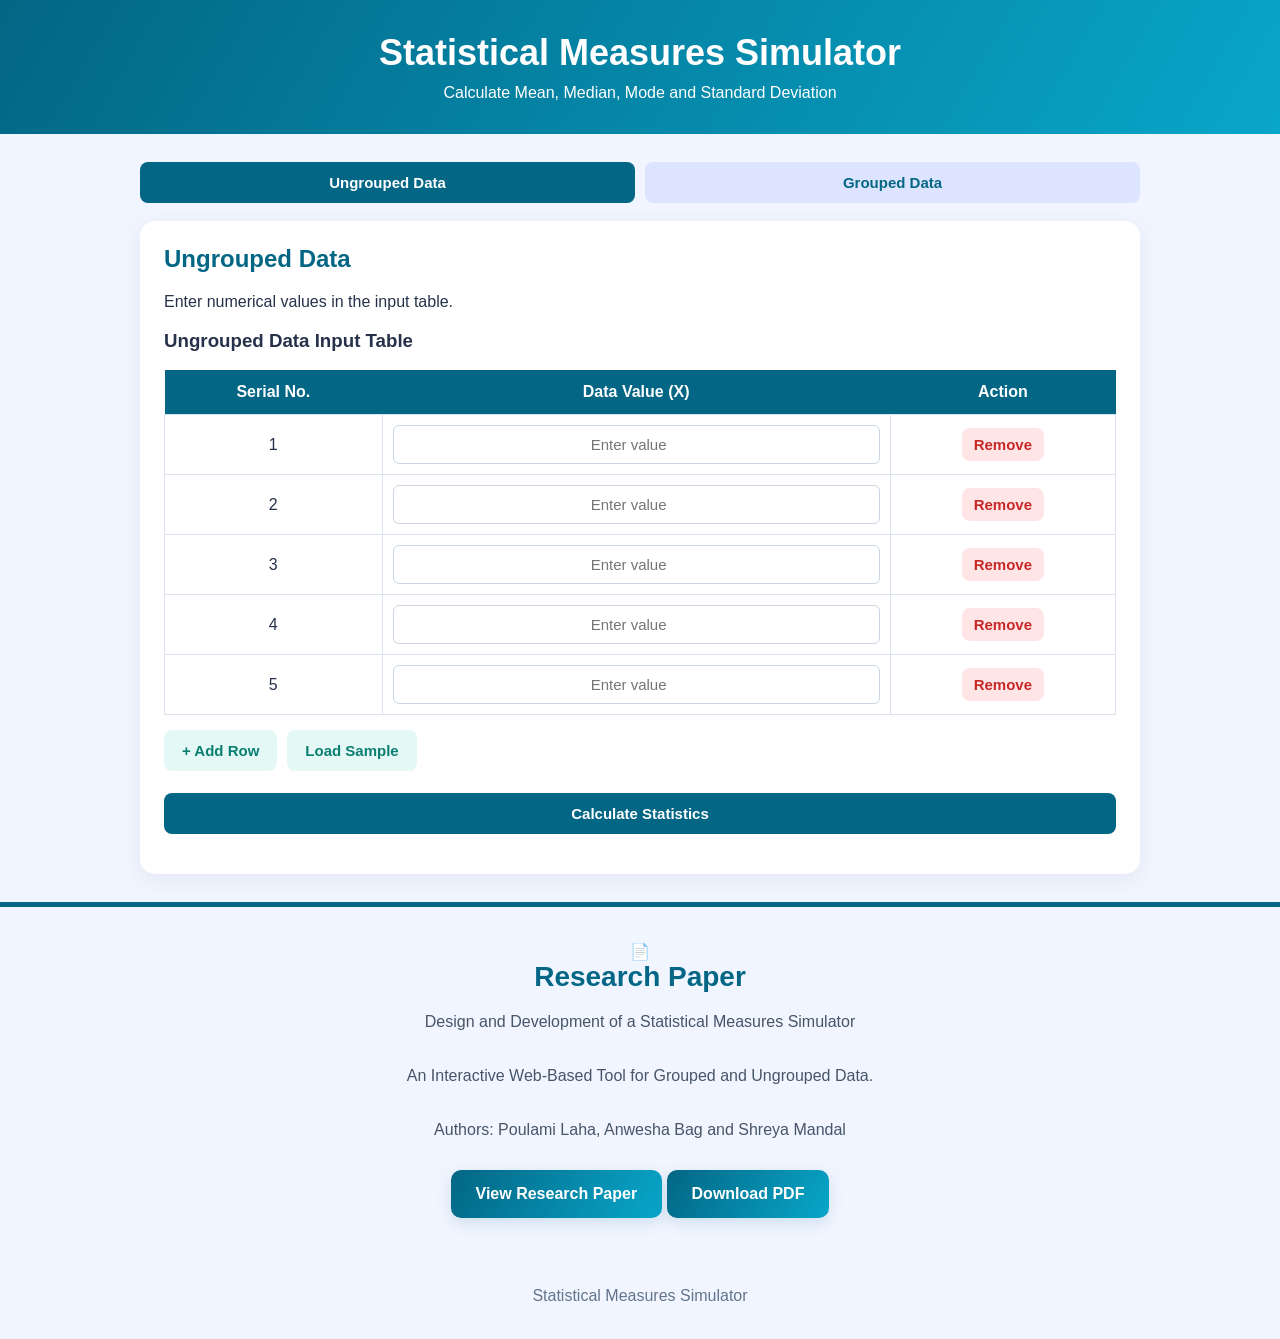
<file: index.html>
<!DOCTYPE html>
<html lang="en">

<head>
    <meta charset="UTF-8">
    <meta name="viewport" content="width=device-width, initial-scale=1.0">

    <title>Statistical Measures Simulator</title>

    <link rel="stylesheet" href="style1.css">
    <script src="script1.js" defer></script>
</head>

<body>

<header>
    <h1>Statistical Measures Simulator</h1>
    <p>Calculate Mean, Median, Mode and Standard Deviation</p>
</header>

<main class="container">

    <!-- Tabs -->
    <div class="tabs">

        <button class="tab active" data-type="ungrouped">
            Ungrouped Data
        </button>

        <button class="tab" data-type="grouped">
            Grouped Data
        </button>

    </div>

    <!-- Input Section -->
    <section class="card">

        <h2 id="sectionTitle">Ungrouped Data</h2>

        <p id="instructions">
            Enter numerical values in the input table.
        </p>

        <!-- Ungrouped Input -->
        <div id="ungroupedForm">

            <h3>Ungrouped Data Input Table</h3>

            <table class="input-table">

                <thead>
                    <tr>
                        <th>Serial No.</th>
                        <th>Data Value (X)</th>
                        <th>Action</th>
                    </tr>
                </thead>

                <tbody id="ungroupedBody"></tbody>

            </table>

            <div class="button-group">

                <button id="addUngrouped" class="secondary">
                    + Add Row
                </button>

                <button id="sampleUngrouped" class="secondary">
                    Load Sample
                </button>

            </div>

        </div>

        <!-- Grouped Input -->
        <div id="groupedForm" hidden>

            <h3>Grouped Data Input Table</h3>

            <table class="input-table">

                <thead>
                    <tr>
                        <th>Serial No.</th>
                        <th>Lower Limit</th>
                        <th>Upper Limit</th>
                        <th>Frequency (f)</th>
                        <th>Action</th>
                    </tr>
                </thead>

                <tbody id="groupedBody"></tbody>

            </table>

            <div class="button-group">

                <button id="addGrouped" class="secondary">
                    + Add Row
                </button>

                <button id="sampleGrouped" class="secondary">
                    Load Sample
                </button>

            </div>

        </div>

        <button id="calculateBtn" class="primary">
            Calculate Statistics
        </button>

        <p id="error" role="alert"></p>

    </section>


    <!-- Results Section -->
    <section class="card" id="results" hidden>

        <h2>Statistical Results</h2>

        <div class="results-grid">

            <div class="result">
                <span>Mean</span>
                <strong id="mean">—</strong>
            </div>

            <div class="result">
                <span>Median</span>
                <strong id="median">—</strong>
            </div>

            <div class="result">
                <span>Mode</span>
                <strong id="mode">—</strong>
            </div>

            <div class="result">
                <span>Population SD</span>
                <strong id="sd">—</strong>
            </div>

        </div>

        <h3>Calculation Details</h3>

        <div id="details"></div>

    </section>

</main>

<!-- ==================================
     RESEARCH PAPER SECTION
================================== -->

<section class="paper-section">

    <div class="paper-card">

        <div class="paper-icon">
            📄
        </div>

        <h2>Research Paper</h2>

        <p class="paper-title">
            Design and Development of a Statistical
            Measures Simulator
        </p>

        <p class="paper-description">
            An Interactive Web-Based Tool for
            Grouped and Ungrouped Data.
        </p>

        <p class="paper-authors">
            Authors:  Poulami Laha, Anwesha Bag 
            and Shreya Mandal
        </p>

        <div class="paper-buttons">

            <a href="research-paper.pdf"
               target="_blank"
               class="paper-btn view-btn">

                View Research Paper

            </a>

            <a href="research-paper.pdf"
               download="Statistical_Measures_Research_Paper.pdf"
               class="paper-btn download-btn">

                Download PDF

            </a>

        </div>

    </div>

</section>
<footer>
    <p>Statistical Measures Simulator </p>
</footer>

</body>
</html>
</file>
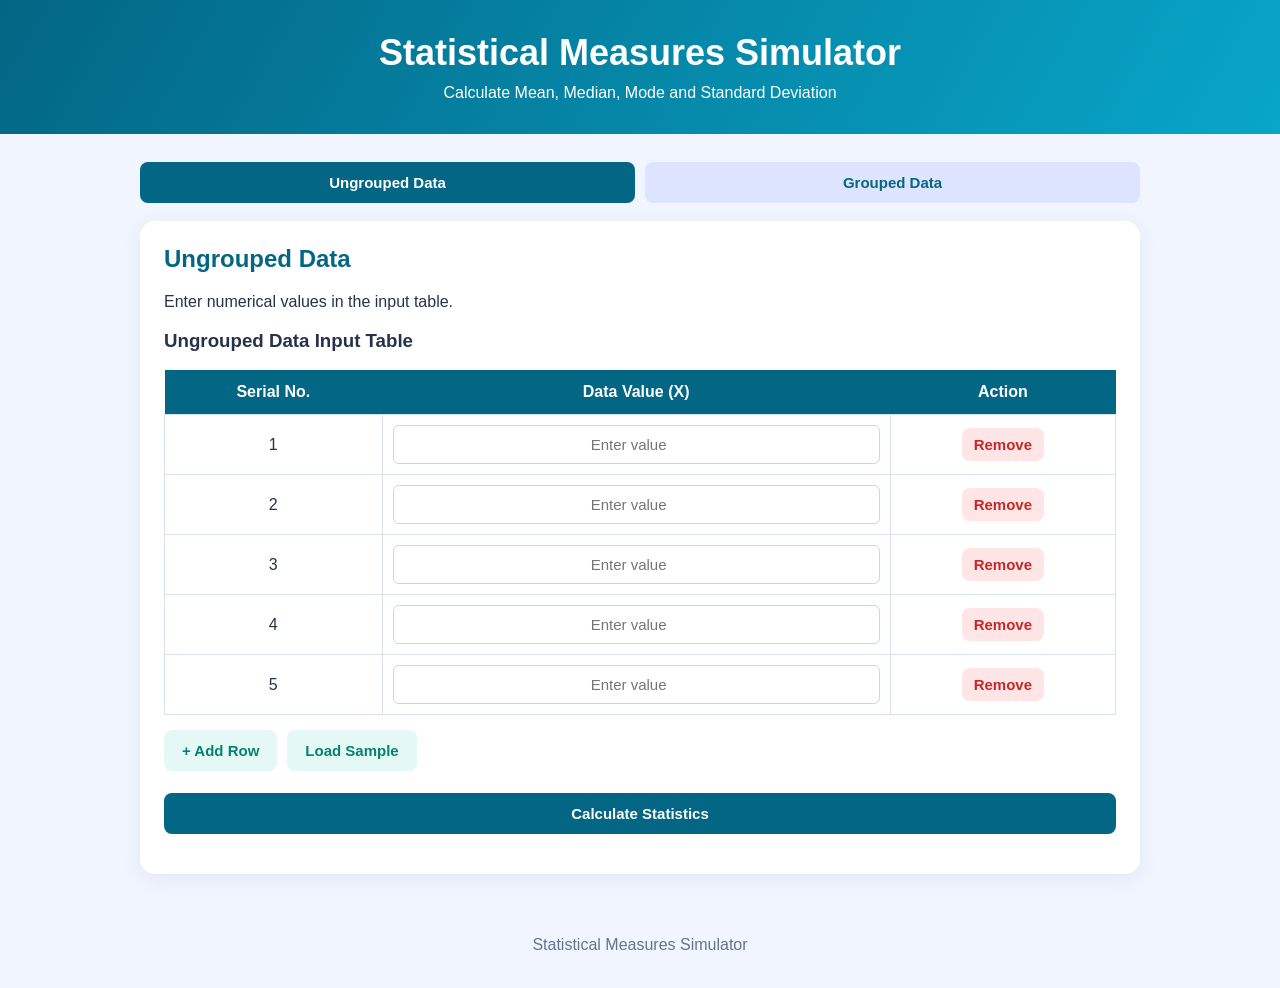
<file: data.html>
<!DOCTYPE html>
<html lang="en">

<head>
    <meta charset="UTF-8">
    <meta name="viewport" content="width=device-width, initial-scale=1.0">

    <title>Statistical Measures Simulator</title>

    <link rel="stylesheet" href="style1.css">
    <script src="script1.js" defer></script>
</head>

<body>

<header>
    <h1>Statistical Measures Simulator</h1>
    <p>Calculate Mean, Median, Mode and Standard Deviation</p>
</header>

<main class="container">

    <!-- Tabs -->
    <div class="tabs">

        <button class="tab active" data-type="ungrouped">
            Ungrouped Data
        </button>

        <button class="tab" data-type="grouped">
            Grouped Data
        </button>

    </div>

    <!-- Input Section -->
    <section class="card">

        <h2 id="sectionTitle">Ungrouped Data</h2>

        <p id="instructions">
            Enter numerical values in the input table.
        </p>

        <!-- Ungrouped Input -->
        <div id="ungroupedForm">

            <h3>Ungrouped Data Input Table</h3>

            <table class="input-table">

                <thead>
                    <tr>
                        <th>Serial No.</th>
                        <th>Data Value (X)</th>
                        <th>Action</th>
                    </tr>
                </thead>

                <tbody id="ungroupedBody"></tbody>

            </table>

            <div class="button-group">

                <button id="addUngrouped" class="secondary">
                    + Add Row
                </button>

                <button id="sampleUngrouped" class="secondary">
                    Load Sample
                </button>

            </div>

        </div>

        <!-- Grouped Input -->
        <div id="groupedForm" hidden>

            <h3>Grouped Data Input Table</h3>

            <table class="input-table">

                <thead>
                    <tr>
                        <th>Serial No.</th>
                        <th>Lower Limit</th>
                        <th>Upper Limit</th>
                        <th>Frequency (f)</th>
                        <th>Action</th>
                    </tr>
                </thead>

                <tbody id="groupedBody"></tbody>

            </table>

            <div class="button-group">

                <button id="addGrouped" class="secondary">
                    + Add Row
                </button>

                <button id="sampleGrouped" class="secondary">
                    Load Sample
                </button>

            </div>

        </div>

        <button id="calculateBtn" class="primary">
            Calculate Statistics
        </button>

        <p id="error" role="alert"></p>

    </section>


    <!-- Results Section -->
    <section class="card" id="results" hidden>

        <h2>Statistical Results</h2>

        <div class="results-grid">

            <div class="result">
                <span>Mean</span>
                <strong id="mean">—</strong>
            </div>

            <div class="result">
                <span>Median</span>
                <strong id="median">—</strong>
            </div>

            <div class="result">
                <span>Mode</span>
                <strong id="mode">—</strong>
            </div>

            <div class="result">
                <span>Population SD</span>
                <strong id="sd">—</strong>
            </div>

        </div>

        <h3>Calculation Details</h3>

        <div id="details"></div>

    </section>

</main>

<footer>
    <p>Statistical Measures Simulator </p>
</footer>

</body>
</html>
</file>
<file: style1.css>
* {
    box-sizing: border-box;
}

body {
    margin: 0;
    font-family: Arial, sans-serif;
    background: #f1f5ff;
    color: #26324a;
}

/* Header */

header {
    text-align: center;
    padding: 32px 16px;
    color: white;
    background: linear-gradient(120deg, #036685, #08a6c9);
}

header h1 {
    margin: 0 0 10px;
    font-size: clamp(25px, 4vw, 36px);
}

header p {
    margin: 0;
}

/* Main Container */

.container {
    width: min(1000px, 94%);
    margin: 28px auto;
}

/* Tabs */

.tabs {
    display: flex;
    gap: 10px;
    margin-bottom: 18px;
}

button {
    cursor: pointer;
    border: none;
    border-radius: 8px;
    padding: 12px 18px;
    font-size: 15px;
    font-weight: bold;
}

.tab {
    flex: 1;
    background: #dce4ff;
    color: #036685;
}

.tab.active {
    background: #036685;
    color: white;
}

/* Card */

.card {
    background: white;
    padding: 24px;
    margin-bottom: 22px;
    border-radius: 15px;
    box-shadow: 0 5px 20px #26324a12;
}

h2 {
    color: #036685;
    margin-top: 0;
}

/* Input Table */

.input-table {
    width: 100%;
    border-collapse: collapse;
    margin-top: 15px;
    text-align: center;
}

.input-table th {
    background: #036685;
    color: white;
    padding: 13px;
}

.input-table td {
    padding: 10px;
    border: 1px solid #dbe2ef;
}

.input-table input {
    width: 100%;
    padding: 10px;
    border: 1px solid #cbd5e1;
    border-radius: 6px;
    text-align: center;
    font-size: 15px;
}

.input-table input:focus {
    outline: 2px solid #08a6c9;
}

.delete-btn {
    background: #ffe5e5;
    color: #c62828;
    padding: 8px 12px;
}

/* Buttons */

.button-group {
    display: flex;
    gap: 10px;
    margin-top: 15px;
    flex-wrap: wrap;
}

.secondary {
    background: #e4f8f5;
    color: #087f70;
}

.primary {
    width: 100%;
    margin-top: 22px;
    background: #036685;
    color: white;
}

button:hover {
    filter: brightness(0.94);
}

/* Results */

.results-grid {
    display: grid;
    grid-template-columns: repeat(2, 1fr);
    gap: 14px;
}

.result {
    padding: 18px;
    border-radius: 10px;
    background: #eef0ff;
    border-left: 4px solid #036685;
}

.result:nth-child(2) {
    background: #e6f8f1;
    border-color: #10a878;
}

.result:nth-child(3) {
    background: #fff4df;
    border-color: #edaa26;
}

.result:nth-child(4) {
    background: #e1e6c5;
    border-color: #08a6c9;
}

.result span,
.result strong {
    display: block;
}

.result span {
    font-size: 14px;
    margin-bottom: 8px;
}

.result strong {
    font-size: 25px;
    overflow-wrap: anywhere;
}

/* Calculation Details */

#details {
    overflow-x: auto;
    line-height: 1.8;
}

#details table {
    width: 100%;
    border-collapse: collapse;
    margin-top: 12px;
}

#details th,
#details td {
    padding: 10px;
    border: 1px solid #dbe2ef;
    text-align: center;
}

#details th {
    background: #eef0ff;
}

/* Error */

#error {
    color: #c62828;
    font-weight: bold;
}

/* Footer */

footer {
    text-align: center;
    padding: 18px;
    color: #64748b;
}

/* Responsive Design */

[hidden] {
    display: none !important;
}

@media (max-width: 600px) {

    .card {
        padding: 15px;
    }

    .tabs {
        flex-direction: column;
    }

    .results-grid {
        grid-template-columns: 1fr;
    }

    .input-table {
        font-size: 12px;
    }

    .input-table th,
    .input-table td {
        padding: 6px;
    }

    .input-table input {
        padding: 7px 3px;
        font-size: 13px;
    }

    .delete-btn {
        padding: 6px;
    }
}

/* Print */

@media print {

    .tabs,
    .button-group,
    #calculateBtn {
        display: none;
    }

    body {
        background: white;
    }

    .card {
        box-shadow: none;
    }

}

/* ==================================
   RESEARCH PAPER SECTION
================================== */

.paper-card {
    text-align: center;
    padding: 35px 25px;
    border-top: 5px solid #036685;
}

.paper-card h2 {
    color: #036685;
    font-size: 28px;
    margin-bottom: 15px;
}

.paper-card p {
    max-width: 700px;
    margin: 0 auto 25px;
    line-height: 1.8;
    color: #475569;
}

/* Research Paper Button */

.paper-btn {
    display: inline-block;

    padding: 15px 25px;

    background: linear-gradient(
        120deg,
        #036685,
        #08a6c9
    );

    color: white;

    text-decoration: none;

    font-size: 16px;
    font-weight: bold;

    border-radius: 10px;

    transition: all 0.3s ease;

    box-shadow: 0 5px 15px #03668525;
}

.paper-btn:hover {
    background: #024c63;

    transform: translateY(-3px);

    box-shadow: 0 8px 20px #03668540;
}

/* Mobile Responsive */

@media (max-width: 600px) {

    .paper-card {
        padding: 25px 15px;
    }

    .paper-card h2 {
        font-size: 24px;
    }

    .paper-btn {
        width: 100%;
        padding: 14px 12px;
        font-size: 14px;
    }

}

/* Print */

@media print {

    .paper-card {
        display: none;
    }

}
</file>
